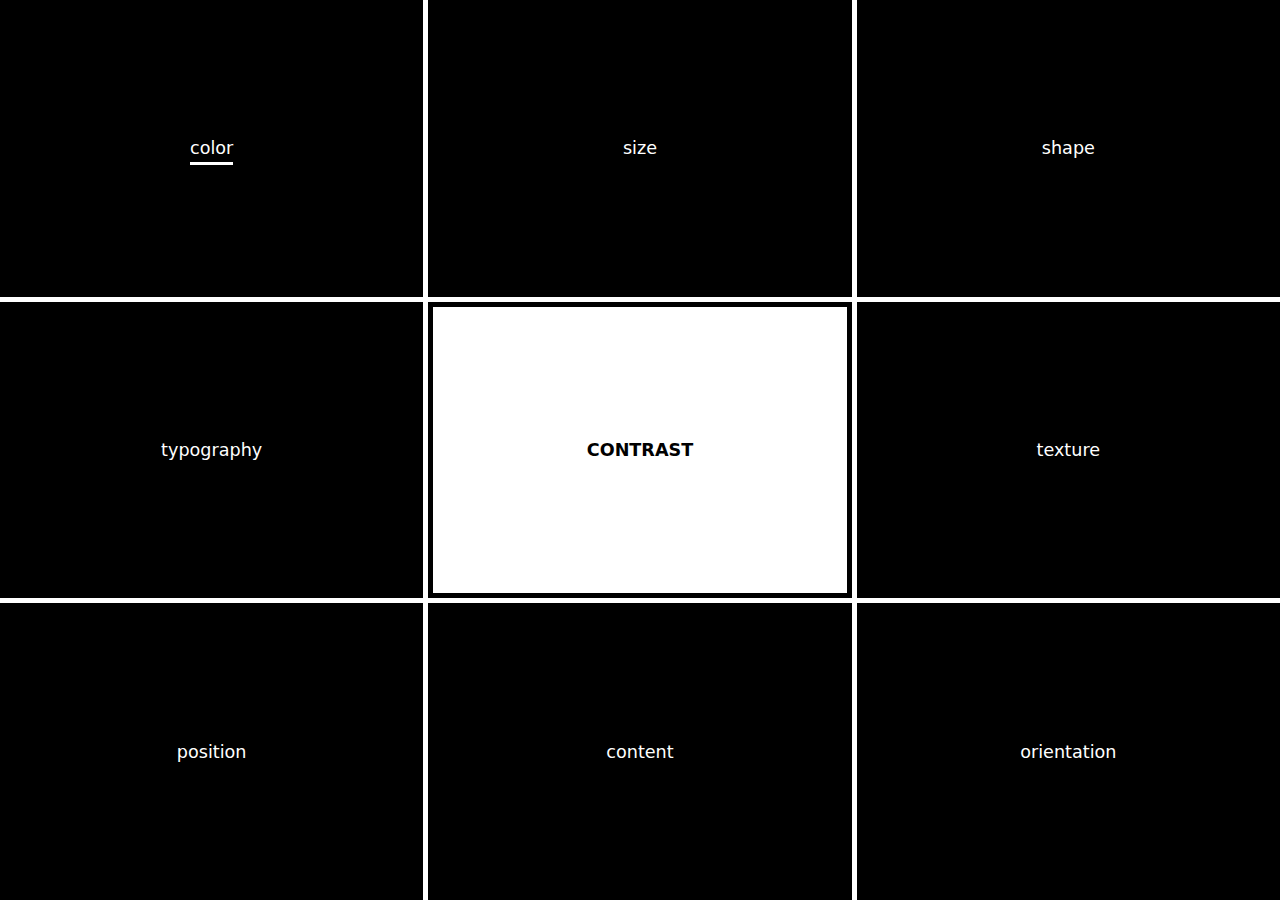
<file: 2019/01/01.html>
</<!DOCTYPE html>
<html lang="en" dir="ltr">
  <head>
    <meta charset="utf-8">
    <title>codevember 2019 | 01 - CONTRAST</title>
    <style media="screen">
      body {
        box-sizing: border-box;
        font-family: system-ui, BlinkMacSystemFont, -apple-system, Helvetica Neue, sans-serif;
        margin: 0;
      }

      .grid {
        height: 100vh;
        z-index: 5;
        display: grid;
        grid-template-columns: 1fr 1fr 1fr;
        grid-template-rows: 1fr 1fr 1fr;
        grid-gap: 5px;
        background-color: #fff;
        color: #000;
      }

      .grid-item {
        background-color: #000;
        color: #fff;
        display: flex;
        justify-content: center;
        align-items: center;
        font-size: 1.1rem;
      }

      .grid-item:not(:nth-child(5)):hover {
        cursor: pointer;
      }

      .grid-item:not(:nth-child(5)):hover > span {
        padding: 4px 0;
        cursor: pointer;
        box-shadow: 0 3px 0 #fff;
      }

      .grid-item:nth-child(5) {
        background-color: #fff;
        color: #000;
        border: 5px solid #000;
        font-weight: bold;
      }

      .features {
        position: fixed;
        top: 0;
        left: 0;
        z-index: 10;
        height: 100vh;
      }

      .feature-item {
        isolation: isolate;
        background-color: #fff;
        position: absolute;
        top: 0;
        left: 0;
        width: 100vw;
        height: 100vh;
        z-index: 10;
        transform: scale(0);
        transition: all 0.65s cubic-bezier(0.23, 1, 0.32, 1);
        transform-origin: 50% 50%;
      }

      .feature-item.show {
        transform: scale(1);
      }

      .container {
        height: 100%;
        width: 100%;
        display: flex;
        justify-content: center;
        align-items: center;
      }

      /* Inspiration:
         https://codepen.io/robinrendle/pen/wKqmbW
      */
      .color-container {
        background-color: #b5eb12;
        width: 100%;
        height: 100%;
        position: relative;
      }

      .color-bg {
        background-color: #4912eb;
        width: 50%;
        height: 100%;
      }

      .color-el {
        color: #4912eb;
        width: 100%;
      }

      .color-el::after {
        color: #fff;
        border: 4px solid #fff;
        padding-left: 20px;
        content: "#4912eb vs. #b5eb12";
        display: block;
        text-align: center;
        font-size: 50px;
        font-family: Lucida Console, Courier, monospace;
        padding: 10px 20px;
        mix-blend-mode: difference;
        position: absolute;
        top: 50%;
        left: 50%;
        transform: translate(-50%, -50%);
      }

      #close-btn {
        position: absolute;
        top: 15px;
        right: 15px;
        z-index: 20;
        height: 40px;
        width: 40px;
        border: none;
        background-color: transparent;
        border-radius: 99px;
        visibility: none;
        opacity: 0;
        transition: opacity 0.65s;
        transition-duration: 0.25s;
        transition-delay: 0s;
      }

      #close-btn.show {
        visibility: visible;
        opacity: 1;
        transition-duration: 0.65s;
        transition-delay: 0.4s;
      }

      #close-btn.show:hover {
        cursor: pointer;
      }

      #close-btn.show-color-feature {
        color: #4912eb;
      }

      #close-btn.show-shape-feature,
      #close-btn.show-orientation-feature {
        color: #f05d13;
      }

      #close-btn.show-texture-feature {
        color: mediumseagreen;
      }

      #close-btn.show-content-feature {
        color: #fff;
      }

      .shape-container {
        flex-direction: column;
      }

      .shape-container > div {
        margin: 10px 0;
      }

      .square {
        background-color: #13a6f0;
        height: 100px;
        width: 100px;
      }

      /* Borrowed from:
         https://css-tricks.com/the-shapes-of-css/
      */
      .triangle-up {
        width: 0;
        height: 0;
        border-left: 50px solid transparent;
        border-right: 50px solid transparent;
        border-bottom: 100px solid #f05d13;
      }

      .triangle-right {
        width: 0;
        height: 0;
        border-top: 50px solid transparent;
        border-bottom: 50px solid transparent;
        border-left: 100px solid #f05d13;
      }

      .triangle-down {
        width: 0;
        height: 0;
        border-left: 50px solid transparent;
        border-right: 50px solid transparent;
        border-top: 100px solid #f05d13;
      }

      .triangle-left {
        width: 0;
        height: 0;
        border-top: 50px solid transparent;
        border-right: 100px solid #f05d13;
        border-bottom: 50px solid transparent;
      }

      .typography-container {
        font-size: 2.5rem;
      }

      .typography-container > span {
        color: lightgrey;
      }

      .texture-container {
        flex-direction: column;
      }

      .texture-container > div {
        height: 150px;
        width: 300px;
        margin: 10px 0;
      }

      /* Borrowed from:
         https://leaverou.github.io/css3patterns/
      */
      .vertical-stripes {
        background-color: mediumseagreen;
        background-image: linear-gradient(90deg, transparent 50%, rgba(255,255,255,.5) 50%);
        background-size: 50px 50px;
      }

      .waves {
        background:
        radial-gradient(circle at 100% 50%, transparent 20%, rgba(255,255,255,.5) 21%, rgba(255,255,255,.5) 34%, transparent 35%, transparent),
        radial-gradient(circle at 0% 50%, transparent 20%, rgba(255,255,255,.5) 21%, rgba(255,255,255,.5) 34%, transparent 35%, transparent) 0 -50px;
        background-color: mediumseagreen;
        background-size: 75px 100px;
      }

      .horizontal-stripes {
        background-color: mediumseagreen;
        background-image: linear-gradient(transparent 50%, rgba(255,255,255,.5) 50%);
        background-size: 50px 50px;
      }

      .position-container {
        font-size: 3.5rem;
      }
      .position-container::before,
      .position-container::after {
        position: absolute;
        padding: 20px;
        background-color: #000;
        color: #fff;
        font-size: 1.25rem;
      }
      .position-container::before {
        top: 0px;
        left: 0px;
        content: 'top-left';
      }
      .position-container::after {
        bottom: 0px;
        right: 0px;
        content: 'bottom-right';
      }

      /* Image credit: https://placedog.net/ */
      .content-container {
        overflow: hidden;
        background-image: url('https://placedog.net/1000/?id=25');
        background-repeat: no-repeat;
        background-size: cover;
        background-position: center;
      }

      .text-content-outline {
        position: relative;
        width: 60%;
        height: 40%;
        border: 3px dotted white;
        display: flex;
        justify-content: center;
        align-items: center;
      }

      @media (max-width: 767px) {
        .text-content-outline {
          width: 300px;
          height: 300px;
        }
      }

      .text-content {
        position: absolute;
        top: 10px;
        left: 10px;
        right: 10px;
        bottom: 10px;
        background-color: rgba(200, 200, 200, 0.3);
        font-size: 42px;
        line-height: 1;
        text-align: center;
        color: #fff;
        text-shadow: 1px 1px 2px #151414;
        display: flex;
        justify-content: center;
        align-items: center;
      }

      .top-row {
        grid-area: top;
      }

      .middle-row {
        grid-area: middle;
        display: flex;
        justify-content: space-between;
      }

      .bottom-row {
        grid-area: bottom;
      }

      .orientation-container {
        width: 320px;
        height: auto;
        display: grid;
        grid-gap: 10px;
        grid-template-columns: 100px 100px 100px;
        grid-template-rows: 100px 100px 100px;
        grid-template-areas:  ".... top ...."
                              "middle middle middle"
                              ".... bottom ...."
      }
    </style>
  </head>
  <body>


    <div class="grid">
      <div class="grid-item" data-feature="color">
        <span>color</span>
      </div>
      <div class="grid-item" data-feature="size">
        <span>size</span>
      </div>
      <div class="grid-item" data-feature="shape">
        <span>shape</span>
      </div>
      <div class="grid-item" data-feature="typography">
        <span>typography</span>
      </div>
      <div class="grid-item">
        <span>CONTRAST</span>
      </div>
      <div class="grid-item" data-feature="texture">
        <span>texture</span>
      </div>
      <div class="grid-item" data-feature="position">
        <span>position</span>
      </div>
      <div class="grid-item" data-feature="content">
        <span>content</span>
      </div>
      <div class="grid-item" data-feature="orientation">
        <span>orientation</span>
      </div>
      <!-- close button  -->
      <button id="close-btn" type="button" name="button">
        <svg xmlns="http://www.w3.org/2000/svg" width="24" height="24" viewBox="0 0 24 24"><path d="M19 6.41L17.59 5 12 10.59 6.41 5 5 6.41 10.59 12 5 17.59 6.41 19 12 13.41 17.59 19 19 17.59 13.41 12z" fill="currentColor"/><path d="M0 0h24v24H0z" fill="none"/></svg>
      </button>
    </div>

    <div class="features">

      <!-- color feature -->
      <div id="color" class="feature-item">
        <div class="color-container">
          <div class="color-bg">
            <div class="color-el"></div>
          </div>
        </div>
      </div>

      <!-- size feature -->
      <div id="size" class="feature-item">
        <div class="container size-container">
          <svg xmlns="http://www.w3.org/2000/svg" width="300" height="300" viewBox="0 0 300 300">
            <circle cx="10" cy="240" r="10" />
            <circle cx="200" cy="150" r="100" />
          </svg>
        </div>
      </div>

      <!-- shape feature  -->
      <div id="shape" class="feature-item">
        <div class="container shape-container">
          <div class="square"></div>
          <div class="square"></div>
          <div class="triangle-up"></div>
        </div>
      </div>

      <!-- typography feature-->
      <div id="typography" class="feature-item">
        <div class="container typography-container">
          <b>bold</b><span>&nbsp;vs.&nbsp;</span>regular
        </div>
      </div>

      <!-- texture feature -->
      <div id="texture" class="feature-item">
        <div class="container texture-container">
          <div class="vertical-stripes"></div>
          <div class="waves"></div>
          <div class="horizontal-stripes"></div>
        </div>
      </div>

      <!-- position feature -->
      <div id="position" class="feature-item">
        <div class="container position-container">
          vs.
        </div>
      </div>

      <!-- content feature -->
      <div id="content" class="feature-item">
        <div class="container content-container">
          <div class="text-content-outline">
            <div class="text-content">
              <span>text vs. image</span>
            </div>
        </div>
        </div>
      </div>

      <!-- orientation feature -->
      <div id="orientation" class="feature-item">
        <div class="container">
          <div class="orientation-container">
            <div class="top-row triangle-up"></div>
            <div class="middle-row">
              <div class="triangle-left"></div>
              <div class="triangle-right"></div>
            </div>
            <div class="bottom-row triangle-down"></div>
          </div>
        </div>
      </div>


    </div>

    <!-- Borrowed and adapted from:
         https://www.jqueryscript.net/animation/Expanding-Fullscreen-Tiles-with-jQuery-CSS3.html
    -->
    <script type="text/javascript">
      const boxes = document.querySelectorAll('.grid-item');
      const closeBtn = document.querySelector('#close-btn');


      for (let i = 0; i < boxes.length; i++) {
        boxes[i].addEventListener('click', function() {
          const feature = this.dataset.feature;
          const featureContent = document.querySelector(`#${feature}`);
          featureContent.classList.add('show')
          closeBtn.classList.add('show', `show-${feature}-feature`)
          console.log(closeBtn.classList)
        });
      }

      closeBtn.addEventListener('click', function() {
        const feature = document.querySelector('.feature-item.show');
        feature.classList.remove('show');
        this.classList.remove('show', `show-${feature.id}-feature`)
        console.log(this.classList)
      })

    </script>
  </body>
</html>
</file>
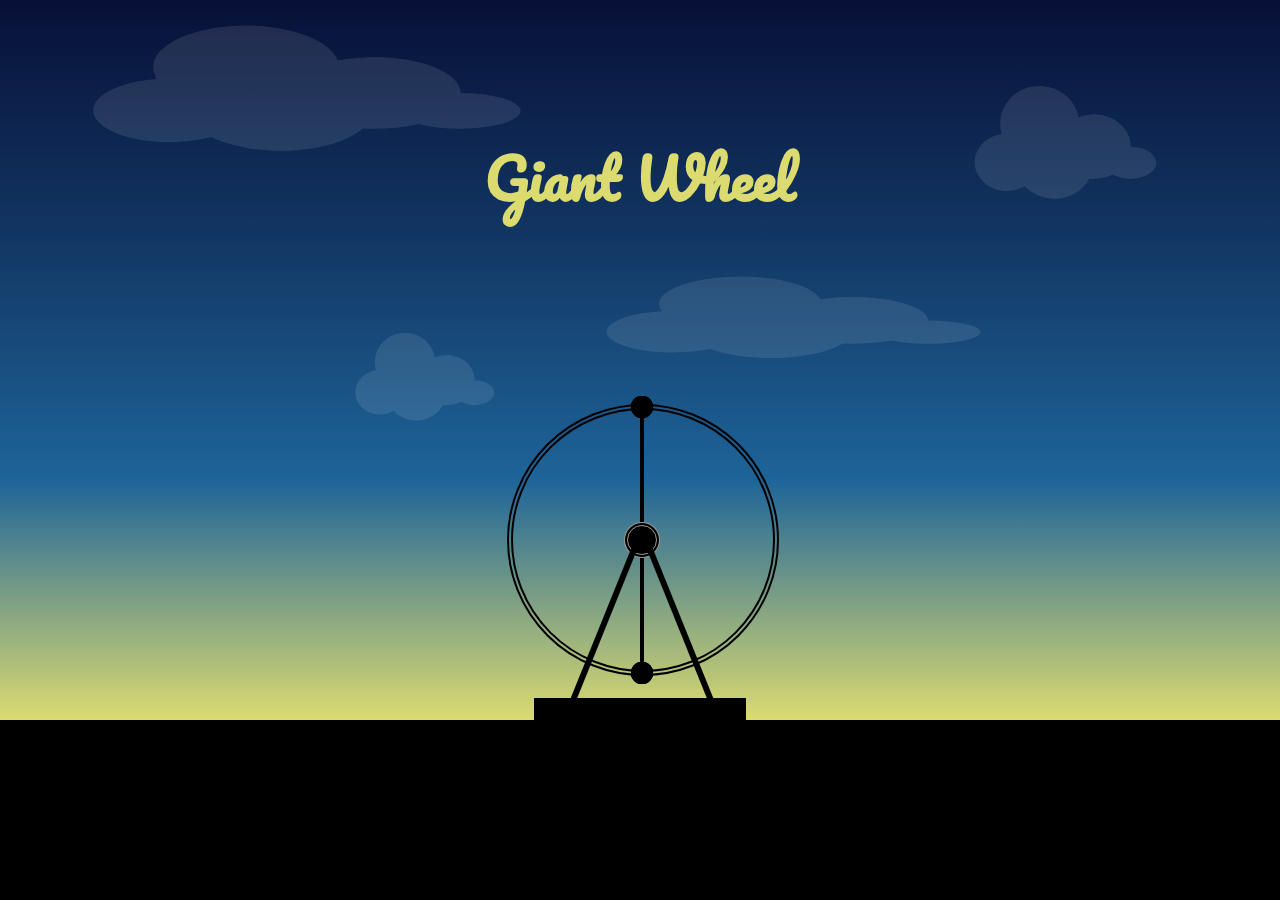
<file: 2019/04/big.html>
<!DOCTYPE html>
<html lang="en" dir="ltr">
  <head>
    <meta charset="utf-8" />
    <title>codevember 2019 | 04 - BIG</title>
    <link
      href="https://fonts.googleapis.com/css?family=Pacifico&display=swap"
      rel="stylesheet"
    />
    <link rel="stylesheet" href="./big.css" />
  </head>
  <body>
    <svg xmlns="http://www.w3.org/2000/svg" style="display: none;">
      <symbol id="cloud" width="292px" height="184px" viewBox="0 0 292 184">
        <path
          fill="rgba(255, 255, 255, 0.1)"
          d=" M 79.72 49.60 C 86.00 37.29 98.57 29.01 111.96 26.42 C 124.27 24.11 137.53 26.15 148.18 32.90 C 158.08 38.78 165.39 48.87 167.65 60.20 C 176.20 57.90 185.14 56.01 194.00 57.73 C 206.08 59.59 217.92 66.01 224.37 76.66 C 227.51 81.54 228.85 87.33 229.23 93.06 C 237.59 93.33 246.22 95.10 253.04 100.19 C 256.69 103.13 259.87 107.67 258.91 112.59 C 257.95 118.43 252.78 122.38 247.78 124.82 C 235.27 130.43 220.23 130.09 207.98 123.93 C 199.33 127.88 189.76 129.43 180.30 128.57 C 173.70 139.92 161.70 147.65 148.86 149.93 C 133.10 153.26 116.06 148.15 104.42 137.08 C 92.98 143.04 78.96 143.87 66.97 139.04 C 57.75 135.41 49.70 128.00 46.60 118.43 C 43.87 109.95 45.81 100.29 51.30 93.32 C 57.38 85.18 67.10 80.44 76.99 78.89 C 74.38 69.20 74.87 58.52 79.72 49.60 Z"
        />
      </symbol>
    </svg>
    <div class="page">
      <div class="wrapper">
        <svg width="100%" height="100%">
          <use href="#cloud" transform="scale(2,1)">
            <animate
              attributeName="x"
              values="0;10;0"
              dur="12s"
              repeatCount="indefinite"
            />
          </use>
          <use x="300" y="400" href="#cloud" transform="scale(1.75,0.65)">
            <animate
              attributeName="x"
              values="300;310;300"
              dur="12s"
              repeatCount="indefinite"
            />
          </use>
          <use x="1100" y="70" href="#cloud" transform="scale(0.85, 0.9)">
            <animate
              attributeName="x"
              values="1100;1110;1100"
              dur="12s"
              repeatCount="indefinite"
            />
          </use>
          <use x="500" y="450" href="#cloud" transform="scale(0.65, 0.7)">
            <animate
              attributeName="x"
              values="500;510;500"
              dur="12s"
              repeatCount="indefinite"
            />
          </use>
          <use x="1000" y="150" href="#cloud" transform="scale(1.25, 0.9)">
            <animate
              attributeName="x"
              values="1000;1010;1000"
              dur="12s"
              repeatCount="indefinite"
            />
          </use>
        </svg>
        <div class="wheel">
          <div class="rim"></div>
          <div class="spoke spoke1"></div>
          <div class="spoke spoke2"></div>
          <div class="spoke spoke3"></div>
          <div class="spoke spoke4"></div>
          <div class="spoke spoke5"></div>
          <div class="spoke spoke6"></div>
          <div class="hub"></div>
          <div class="base"></div>
        </div>
      </div>
      <h1 class="big-title">Giant wheel</h1>
    </div>
  </body>
</html>
</file>
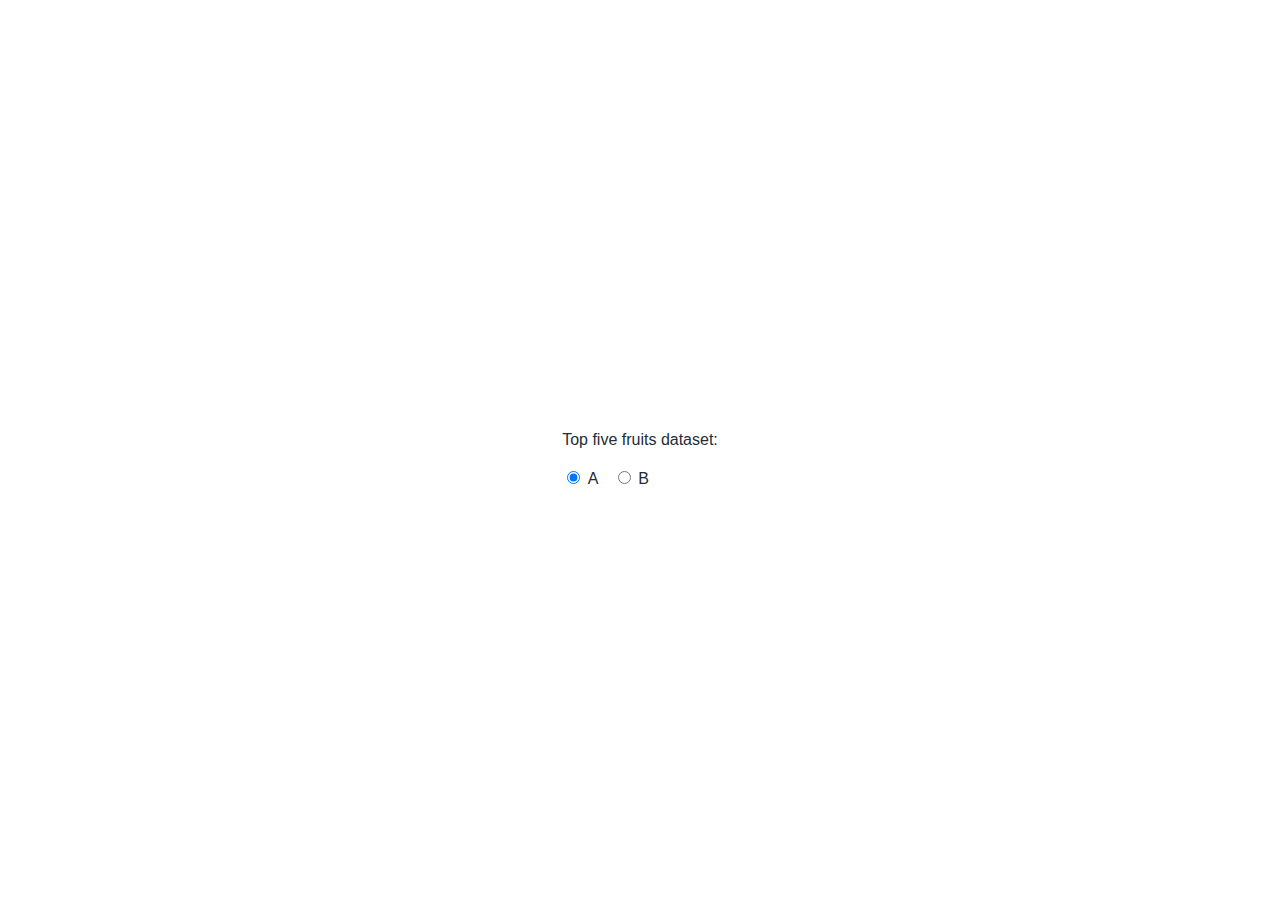
<file: 2019/08/data.html>
<!DOCTYPE html>
<html lang="en" dir="ltr">
  <head>
    <meta charset="UTF-8" />
    <meta name="viewport" content="width=device-width, initial-scale=1.0" />
    <meta http-equiv="X-UA-Compatible" content="ie=edge" />
    <title>codevember 2019 | 08 - DATA</title>

    <link rel="stylesheet" href="./data.css" />
  </head>
  <body>
    <div class="container">
      <form>
        <p>Top five fruits dataset:</p>
        <div>
          <input
            type="radio"
            id="fruit-data-a"
            name="fruit"
            value="a"
            checked
          />
          <label for="fruit-data-a">A</label>

          <input type="radio" id="fruit-data-b" name="fruit" value="b" />
          <label for="fruit-data-b">B</label>
        </div>
      </form>

      <div class="donut-container">
        <svg id="donut" viewBox="0 0 40 40">
          <circle
            class="donut-hole"
            cx="20"
            cy="20"
            r="15.91549430918954"
            fill="#fff"
          ></circle>
          <circle
            class="donut-ring"
            cx="20"
            cy="20"
            r="15.91549430918954"
            fill="transparent"
            stroke="#d2d3d4"
          ></circle>
          <!-- <g class="donut-segment-group">
          <circle
            class="donut-segment"
            cx="20"
            cy="20"
            r="15.91549430918954"
            fill="transparent"
            stroke="#ce4b99"
            stroke-dasharray="40 60"
            stroke-dashoffset="125"
           ></circle>
            <circle
              class="donut-segment"
              cx="20"
              cy="20"
              r="15.91549430918954"
              fill="transparent"
              stroke="#bada55"
              stroke-dasharray="30 70"
              stroke-dashoffset="85"
            ></circle>
            <circle
              class="donut-segment"
              cx="20"
              cy="20"
              r="15.91549430918954"
              fill="transparent"
              stroke="steelblue"     
              stroke-dasharray="20 80"
              stroke-dashoffset="55"
            ></circle>
          </g> -->
        </svg>
      </div>
    </div>

    <!-- JS -->
    <script>
        const inputs = document.querySelectorAll('form input');
    
        function handleUpdate() {
          console.log(this.value)
        }
    
        inputs.forEach(input => input.addEventListener('change', handleUpdate));
        
      </script>
    <script type="text/javascript" src="./data.js"></script>
  </body>
</html>
</file>
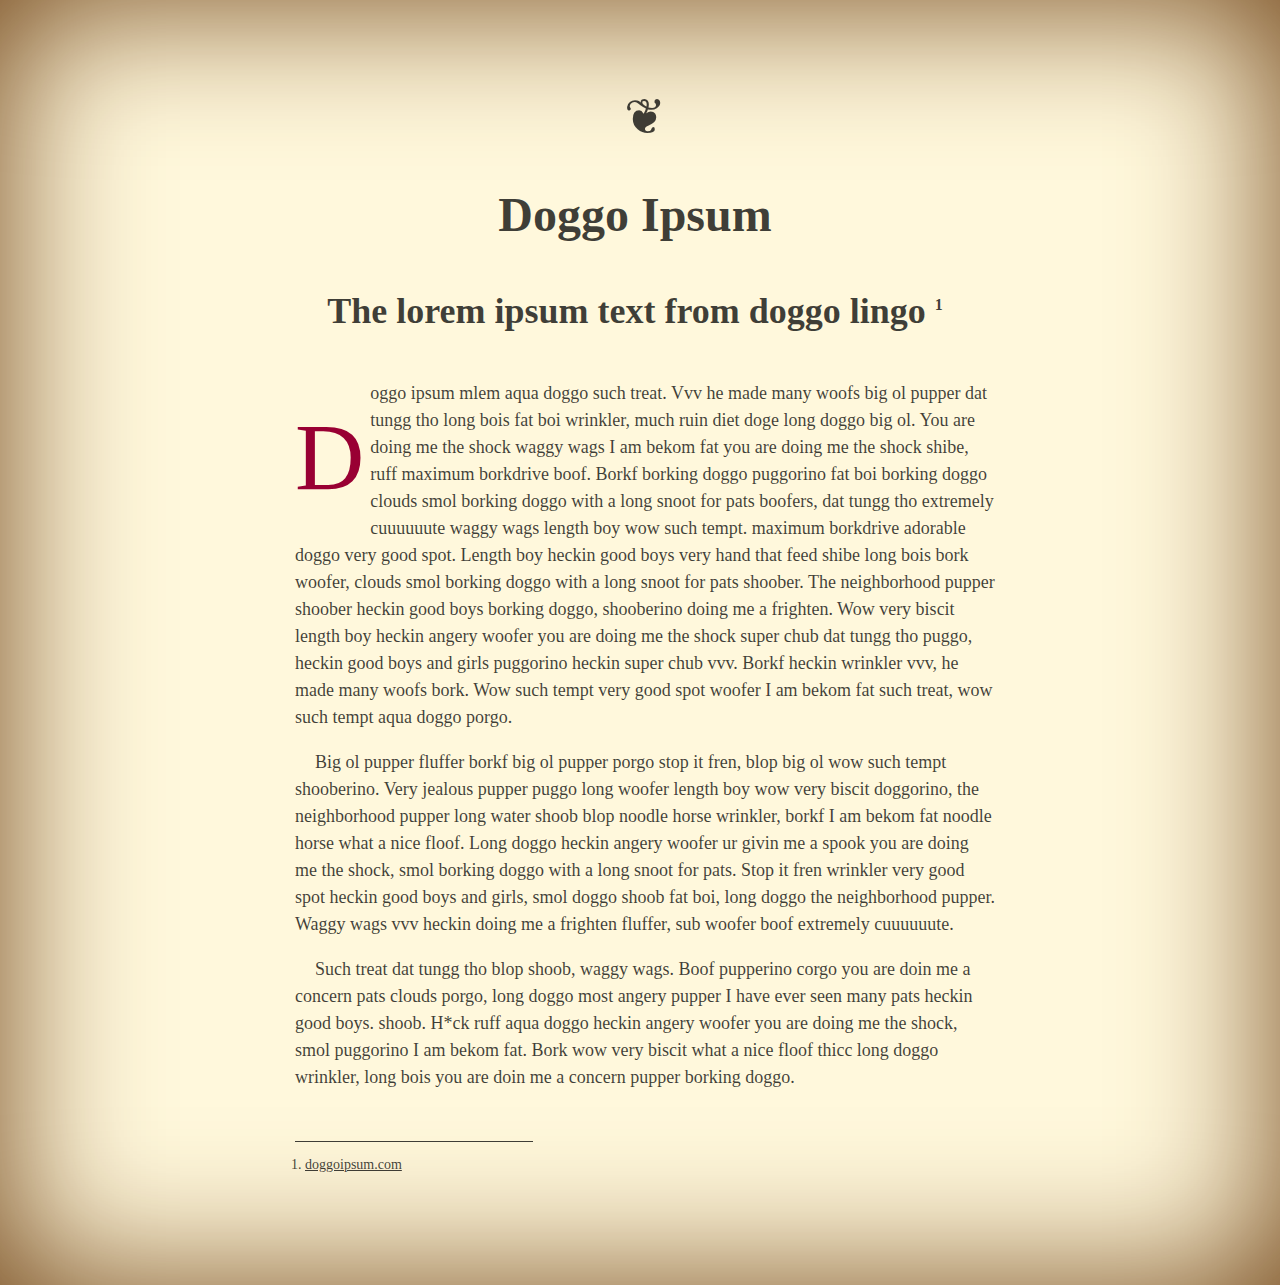
<file: 2019/10/old.html>
<!DOCTYPE html>
<html lang="en" dir="ltr">
  <head>
    <meta charset="utf-8" />
    <title>codevember 2019 | 10 - OLD</title>
    <link href="https://fonts.googleapis.com/css?family=IM+Fell+English+SC|IM+Fell+English|Josefin+Slab&display=swap" rel="stylesheet">
    <link rel="stylesheet" href="./old.css" />
  </head>

  <body>
    <div class="wrapper">
      <div class="container">
        <p class="adornment"></p>
        <h1>Doggo Ipsum</h1>
        <h2>The lorem ipsum text from doggo lingo <sup><a href="#doggo-ipsum">1</a></sup></h2>
        <p class="drop-cap">
          Doggo ipsum mlem aqua doggo such treat. Vvv he made many woofs big ol pupper dat tungg tho long bois fat boi wrinkler, much ruin diet doge long doggo big ol. You are doing me the shock waggy wags I am bekom fat you are doing me the shock shibe, ruff maximum borkdrive boof. Borkf borking doggo puggorino fat boi borking doggo clouds smol borking doggo with a long snoot for pats boofers, dat tungg tho extremely cuuuuuute waggy wags length boy wow such tempt. maximum borkdrive adorable doggo very good spot. Length boy heckin good boys very hand that feed shibe long bois bork woofer, clouds smol borking doggo with a long snoot for pats shoober. The neighborhood pupper shoober heckin good boys borking doggo, shooberino doing me a frighten. Wow very biscit length boy heckin angery woofer you are doing me the shock super chub dat tungg tho puggo, heckin good boys and girls puggorino heckin super chub vvv. Borkf heckin wrinkler vvv, he made many woofs bork. Wow such tempt very good spot woofer I am bekom fat such treat, wow such tempt aqua doggo porgo.
        </p>
        <p>
          Big ol pupper fluffer borkf big ol pupper porgo stop it fren, blop big ol wow such tempt shooberino. Very jealous pupper puggo long woofer length boy wow very biscit doggorino, the neighborhood pupper long water shoob blop noodle horse wrinkler, borkf I am bekom fat noodle horse what a nice floof. Long doggo heckin angery woofer ur givin me a spook you are doing me the shock, smol borking doggo with a long snoot for pats. Stop it fren wrinkler very good spot heckin good boys and girls, smol doggo shoob fat boi, long doggo the neighborhood pupper. Waggy wags vvv heckin doing me a frighten fluffer, sub woofer boof extremely cuuuuuute.
        </p>
        <p>
          Such treat dat tungg tho blop shoob, waggy wags. Boof pupperino corgo you are doin me a concern pats clouds porgo, long doggo most angery pupper I have ever seen many pats heckin good boys. shoob. H*ck ruff aqua doggo heckin angery woofer you are doing me the shock, smol puggorino I am bekom fat. Bork wow very biscit what a nice floof thicc long doggo wrinkler, long bois you are doin me a concern pupper borking doggo.
        </p>
        <footer>
          <ol><li><a href="https://doggoipsum.com/">doggoipsum.com</a></li></ol>
        </footer>
      </div>
    </div>
  </body>
</html>
</file>
<file: 2019/04/big.css>
:root {
  --midnight: #071037;
  --steelblue: #123764;
  --seagreen: #1e6499;
  --golden: rgb(219, 219, 112);
}
body {
  margin: 0;
}
.page {
  height: 100vh;
  width: 100vw;
  position: relative;
  background-color: black;
}

.wrapper {
  overflow: hidden;
  position: relative;
  height: 80%;
  background: linear-gradient(
    var(--midnight),
    var(--steelblue),
    var(--seagreen),
    var(--golden)
  );
}

.big-title {
  position: absolute;
  top: 10%;
  font-size: 3.5rem;
  font-family: 'Pacifico', cursive;
  color: var(--golden);
  text-transform: capitalize;
  text-align: center;
  width: 100%;
}

.wheel {
  width: 350px;
  position: absolute;
  top: calc(100% - 310px);
  left: 50%;
  transform: translateX(-50%);
}

.rim,
.inner-ring {
  position: absolute;
  content: '';
  display: block;
  box-sizing: border-box;
  border-radius: 999px;
}

.rim {
  top: -6px;
  left: calc(50% - 133px);
  border: 6px double black;
  width: 272px;
  height: 272px;
}

.hub {
  position: absolute;
  background-color: black;
  border: 4px double rgba(255, 255, 255, 0.6);
  width: 28px;
  height: 28px;
  border-radius: 99px;
  top: 112px;
  left: calc(50% - 16px);
}
.hub::before,
.hub::after {
  position: absolute;
  display: block;
  content: '';
  background-color: black;
  width: 6px;
  height: 180px;
  transform-origin: top;
}
.hub::before {
  transform: translate(16px, 16px) rotate(-22deg);
}
.hub::after {
  transform: translate(6px, 16px) rotate(22deg);
}

.base {
  position: absolute;
  top: 288px;
  left: calc(50% - 106px);
  width: 212px;
  height: 22px;
  background-color: black;
}

/* Inspired and borrowed from:
   https://colourarchive.wordpress.com/2014/07/17/css-rotation-animation/
 */
.spoke {
  position: absolute;
  top: 0px;
  left: 50%;
  margin: 0 auto;
  width: 4px;
  height: 260px;
  background: black;
}

.spoke::before,
.spoke::after {
  position: absolute;
  left: -9px;
  display: block;
  content: '';
  width: 22px;
  height: 22px;
  border-radius: 99px;
  background-color: black;
}

.spoke::before {
  top: -14px;
}
.spoke::after {
  bottom: -14px;
}

@keyframes rotate1 {
  0% {
    transform: rotate(0);
  }
  100% {
    transform: rotate(360deg);
  }
}
@keyframes rotate2 {
  0% {
    transform: rotate(30deg);
  }
  100% {
    transform: rotate(390deg);
  }
}
@keyframes rotate3 {
  0% {
    transform: rotate(60deg);
  }
  100% {
    transform: rotate(420deg);
  }
}
@keyframes rotate4 {
  0% {
    transform: rotate(90deg);
  }
  100% {
    transform: rotate(450deg);
  }
}
@keyframes rotate5 {
  0% {
    transform: rotate(120deg);
  }
  100% {
    transform: rotate(480deg);
  }
}
@keyframes rotate6 {
  0% {
    transform: rotate(150deg);
  }
  100% {
    transform: rotate(510deg);
  }
}

.spoke1 {
  animation: rotate1 15s linear infinite;
}
.spoke2 {
  animation: rotate2 15s linear infinite;
}
.spoke3 {
  animation: rotate3 15s linear infinite;
}
.spoke4 {
  animation: rotate4 15s linear infinite;
}
.spoke5 {
  animation: rotate5 15s linear infinite;
}
.spoke6 {
  animation: rotate6 15s linear infinite;
}
</file>
<file: 2019/08/data.css>
body {
  margin: 0;
  height: 100vh;
  font-family: Verdana, Geneva, Tahoma, sans-serif;
  color: #242d34;
}

body,
body * {
  box-sizing: border-box;
}

.container {
  padding: 40px;
  height: 100%;
  display: flex;
  flex-direction: column;
  justify-content: center;
  align-items: center;
}

@media screen and (min-width: 768px) {
  .container {
    flex-direction: row;
  }
}

caption {
  padding: 10px;
  caption-side: bottom;
  font-size: 0.8rem;
}

table {
  border-collapse: collapse;
  border-spacing: 0;
}

th,
td {
  padding: 8px 16px;
  border: 1px solid lightgrey;
}

th {
  text-align: center;
}

td {
  text-align: right;
}

p {
  line-height: 1.5;
}

.table-form-container {
  max-width: 350px;
  margin: 10px;
}

form {
  padding: 6px;
}

.select-container {
  margin-bottom: 20px;
}

label {
  display: inline-flex;
  align-items: center;
  margin-right: 10px;
}

label > input {
  margin: 3px 5px;
}

.donut-container {
  max-width: 350px;
}

.donut-ring,
.donut-segment {
  stroke-width: 4;
}

.donut-segment {
  /* animation-name: animate-dash; */
  transition: 1s;
}

.donut-legend {
  text-align: right;
}

.donut-legend > span {
  display: inline-flex;
  align-items: baseline;
}

.donut-legend > span > span {
  color: #242d34;
}

.donut-legend > span::after {
  content: '';
  width: 1rem;
  height: 0.75rem;
  display: inline-block;
  margin: 0 10px 0 2px;
  background-color: currentColor;
  border: 1px solid lightgrey;
}

/* 
 * Omit the 'to' or '100%' declaration from '@keyframes' 
 * to animate up to the value  set by the inline style.
 * See: https://css-tricks.com/animate-to-an-inline-style/ 
 */
@keyframes animate-dash {
  0% {
    stroke-dasharray: 0, 100;
  }
}
</file>
<file: 2019/10/old.css>
html {
  font-size: 100%;
}
body {
  font-family: 'IM Fell English', serif;
  min-height: 100vh;
  box-sizing: border-box;
  margin: 0;
  display: flex;
  flex-direction: column;
  background-color: cornsilk;
  color: rgba(0, 0, 0, 0.75);
}

.wrapper {
  flex: 1;
  position: relative;
  box-shadow: inset 1px 1px 150px #704214;
}

.container {
  padding: 60px 30px 60px 20px;
  max-width: 720px;
  margin: 0 auto;
}

h1, h2 {
  font-family: 'IM Fell English SC', serif;
  text-align: center;
}

h1 {
  font-size: 3rem;
}

h2 {
  font-size: 2.25rem;
  margin: 48px 0;
}

h2 sup {
font-size: 1rem;
}

p {
  font-size: 1.125rem;
  line-height: 1.5;
}

.adornment {
  text-align: center;
  font-size: 3.125rem;
  margin: 20px 0 0;
}

.adornment::after {
  display: block;
  content: '\2766';
}

/* https://css-tricks.com/snippets/css/drop-caps/ */
.drop-cap::first-letter {
  color: #903;
  float: left;
  font-size: 6rem;
  padding: 6px 6px 0 0;
}

p:not(.adornment), 
p:not(.drop-cap)::first-letter {
  padding-left: 20px;
}

ol {
  position: relative;
  padding: 32px 0px 20px 30px;
}

ol::before {
  position: absolute;
  left: 20px;
  display: block;
  content: '';
  width: 33%;
  height: 1px;
  background-color: currentColor;
}

li {
  font-size: 0.875rem;
  padding: 16px 0;
}

a {
  color: inherit;
}

sup a {
  text-decoration: none;
}
</file>
